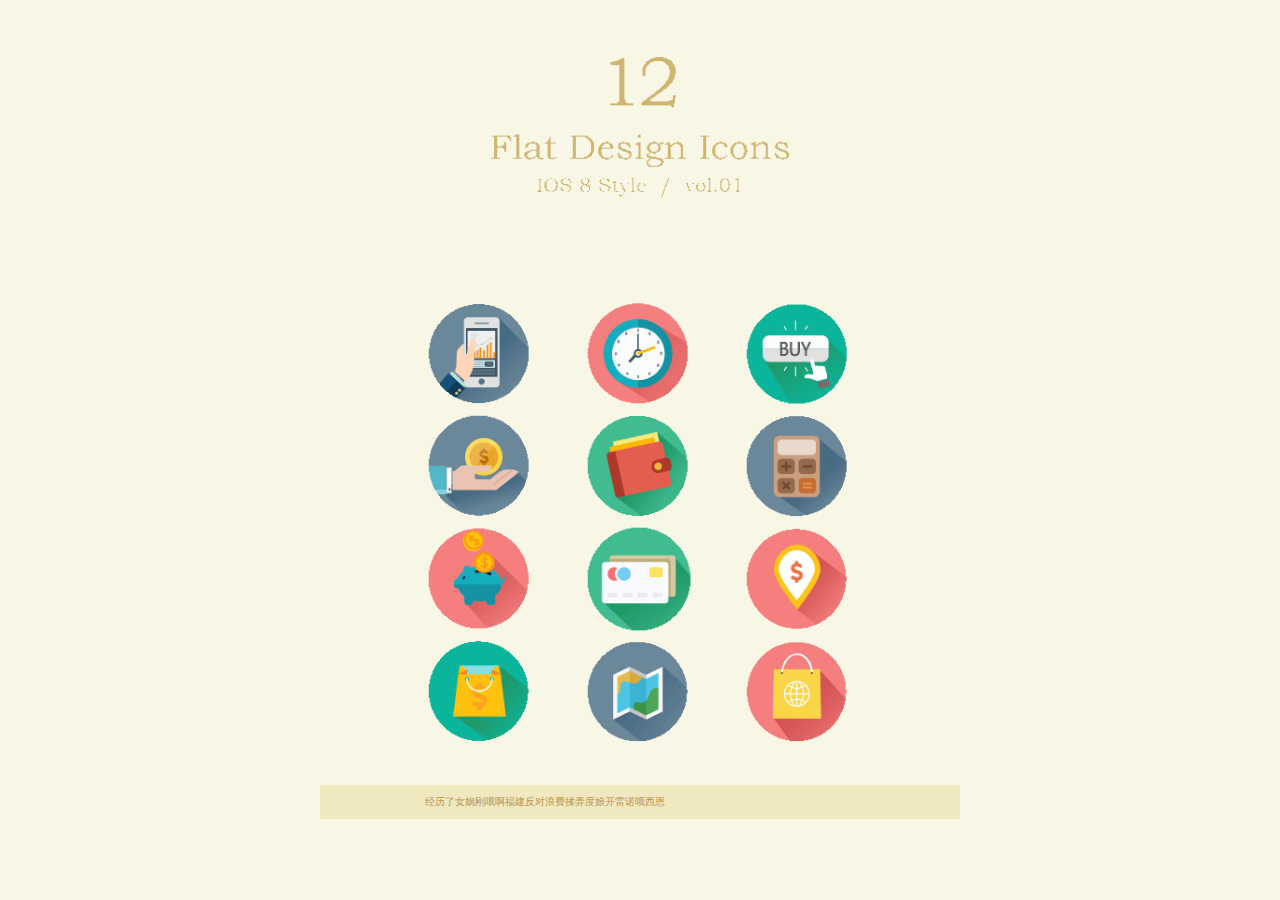
<file: 1000/index2.html>
<!DOCTYPE html>
<html lang="en">
<head>
	<meta charset="UTF-8">
	<meta name="viewport" content="width=device-width, user-scalable=no, initial-scale=1.0, maximum-scale=1.0, minimum-scale=1.0">
	<title>Document</title>
	<link rel="stylesheet" href="css/index2.css">
	<link rel="stylesheet" href="css/main.css">

</head>
<body>
	<header><img src="img/tt.png" alt=""></header>
	<section>
		<!-- ul>li.icon$*12>a[href="###"] -->
		 <ul>
		 	<li class="icon_1"><a href="###"><img src="img/tp.png" alt=""></a></li>
		 	<li class="icon_2"><a href="###"><img src="img/tp.png" alt=""></a></li>
		 	<li class="icon_3"><a href="###"><img src="img/tp.png" alt=""></a></li>
		 	<li class="icon_4"><a href="###"><img src="img/tp.png" alt=""></a></li>
		 	<li class="icon_5"><a href="###"><img src="img/tp.png" alt=""></a></li>
		 	<li class="icon_6"><a href="###"><img src="img/tp.png" alt=""></a></li>
		 	<li class="icon_7"><a href="###"><img src="img/tp.png" alt=""></a></li>
		 	<li class="icon_8"><a href="###"><img src="img/tp.png" alt=""></a></li>
		 	<li class="icon_9"><a href="###"><img src="img/tp.png" alt=""></a></li>
		 	<li class="icon_10"><a href="###"><img src="img/tp.png" alt=""></a></li>
		 	<li class="icon_11"><a href="###"><img src="img/tp.png" alt=""></a></li>
		 	<li class="icon_12"><a href="###"><img src="img/tp.png" alt=""></a></li>
		 </ul>
	</section>
	<footer><p>经历了女娲刚哦啊福建反对浪费揉弄度娘开雷诺哦西恩</p></footer>
</body>
</html>
</file>
<file: 1000/css/index2.css>
* {
  margin: 0;
  padding: 0;
}
ul,
ol {
  list-style: none;
}
img {
  width: 100%;
  display: block;
}
.clearfix {
  zoom: 1;
}
.clearfix:after {
  content: "";
  display: block;
  clear: both;
  font-size: 0;
  height: 0;
  visibility: hidden;
}
</file>
<file: 1000/css/main.css>
* {
  margin: 0;
  padding: 0;
}
ul,
ol {
  list-style: none;
}
img {
  width: 100%;
  display: block;
}
.clearfix {
  zoom: 1;
}
.clearfix:after {
  content: "";
  display: block;
  clear: both;
  font-size: 0;
  height: 0;
  visibility: hidden;
}
body {
  max-width: 640px;
  margin: 0 auto;
  background-color: #f8f7e5;
}
body header {
  width: 46.875%;
  margin: 8.75%  auto 15.625%;
}
body section {
  width: 67.1875%;
  margin: 0 auto;
}
body section ul {
  zoom: 1;
}
body section ul:after {
  content: "";
  display: block;
  clear: both;
  font-size: 0;
  height: 0;
  visibility: hidden;
}
body section ul li {
  float: left;
  width: 26%;
  box-sizing: border-box;
}
body section ul li:nth-child(3n+2) {
  margin-left: 11%;
  margin-right: 11%;
}
body section ul li a {
  display: block;
  background: url("../img/img1.png") no-repeat;
  background-size: 100%;
  background-position: center -0.4%;
}
body section ul .icon_1 a {
  background-position: center -0.5%;
}
body section ul .icon_2 a {
  background-position: center 8.65%;
}
body section ul .icon_3 a {
  background-position: center 17.8%;
}
body section ul .icon_4 a {
  background-position: center 26.95%;
}
body section ul .icon_5 a {
  background-position: center 36.1%;
}
body section ul .icon_6 a {
  background-position: center 45.25%;
}
body section ul .icon_7 a {
  background-position: center 54.4%;
}
body section ul .icon_8 a {
  background-position: center 63.55%;
}
body section ul .icon_9 a {
  background-position: center 72.7%;
}
body section ul .icon_10 a {
  background-position: center 81.85%;
}
body section ul .icon_11 a {
  background-position: center 91%;
}
body section ul .icon_12 a {
  background-position: center 100.15%;
}
footer {
  padding: 10px 0;
  background-color: #f0e9bf;
  margin: 6.28% 0;
}
footer p {
  width: 67.1875%;
  margin: 0 auto;
  font-size: 10px;
  color: #b9934f;
}
</file>
